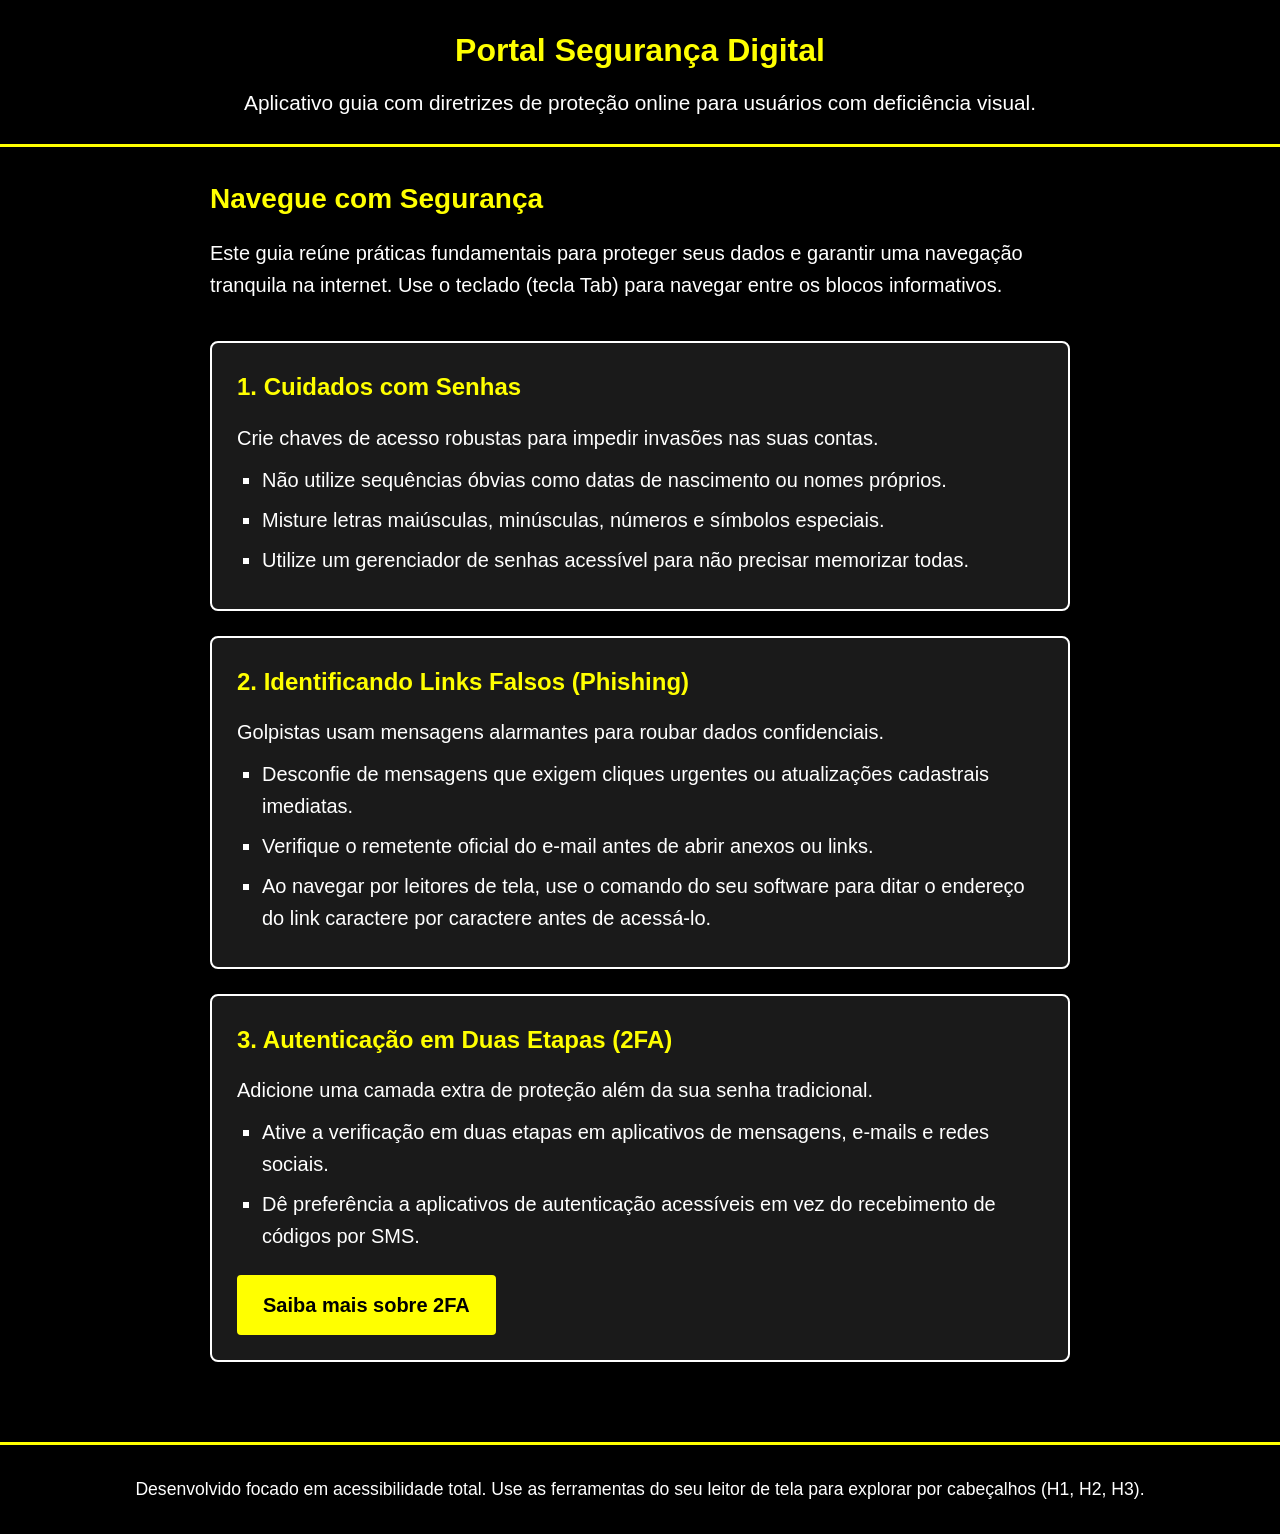
<file: app_acessivel (6).html>
<!DOCTYPE html>
<html lang="pt-BR">
<head>
    <meta charset="UTF-8">
    <meta name="viewport" content="width=device-width, initial-scale=1.0">
    <title>Guia de Segurança Digital Acessível</title>
    <style>
        /* Reset e Variáveis de Alto Contraste */
        * {
            box-sizing: border-box;
            margin: 0;
            padding: 0;
        }
        :root {
            --bg-color: #000000;
            --text-color: #FFFFFF;
            --accent-color: #FFFF00; /* Amarelo de alto contraste */
            --focus-color: #00FFFF;  /* Ciano para foco do teclado */
            --card-bg: #1A1A1A;
        }

        body {
            background-color: var(--bg-color);
            color: var(--text-color);
            font-family: Arial, sans-serif;
            font-size: 1.25rem; /* Fonte maior para melhor legibilidade */
            line-height: 1.6;
        }

        /* Link de Salto (Skip Link) para Teclado */
        .skip-link {
            position: absolute;
            top: -1000px;
            left: -1000px;
            background: var(--accent-color);
            color: var(--bg-color);
            padding: 15px;
            font-weight: bold;
            text-decoration: none;
            z-index: 100;
        }
        .skip-link:focus {
            top: 0;
            left: 0;
            outline: 4px solid var(--focus-color);
        }

        /* Cabeçalho */
        header {
            border-bottom: 3px solid var(--accent-color);
            padding: 25px 20px;
            text-align: center;
        }
        header h1 {
            font-size: 2rem;
            color: var(--accent-color);
        }
        header p {
            margin-top: 10px;
            font-size: 1.3rem;
        }

        /* Conteúdo Principal */
        main {
            max-width: 900px;
            margin: 0 auto;
            padding: 30px 20px;
        }

        /* Estilização das Dicas */
        .intro-sec {
            margin-bottom: 40px;
        }
        .intro-sec h2 {
            font-size: 1.75rem;
            color: var(--accent-color);
            margin-bottom: 15px;
        }

        .dicas-container {
            display: flex;
            flex-direction: column;
            gap: 25px;
        }

        .dica-card {
            background-color: var(--card-bg);
            border: 2px solid var(--text-color);
            border-radius: 8px;
            padding: 25px;
        }
        .dica-card h3 {
            font-size: 1.5rem;
            color: var(--accent-color);
            margin-bottom: 15px;
            display: flex;
            align-items: center;
            gap: 10px;
        }
        .dica-card ul {
            list-style-type: square;
            margin-left: 25px;
            margin-top: 10px;
        }
        .dica-card li {
            margin-bottom: 8px;
        }

        /* Links e Botões Interativos */
        .btn-link {
            display: inline-block;
            margin-top: 15px;
            color: var(--bg-color);
            background-color: var(--accent-color);
            padding: 12px 24px;
            text-decoration: none;
            font-weight: bold;
            border-radius: 4px;
            border: 2px solid var(--accent-color);
        }

        /* Estilos Globais de Foco (Essencial para navegação por teclado/leitores) */
        *:focus {
            outline: 4px solid var(--focus-color) !important;
            outline-offset: 4px;
        }

        .btn-link:hover {
            background-color: var(--bg-color);
            color: var(--accent-color);
        }

        /* Rodapé */
        footer {
            text-align: center;
            padding: 30px 20px;
            border-top: 3px solid var(--accent-color);
            margin-top: 50px;
            font-size: 1.1rem;
        }
    </style>
</head>
<body>

    <!-- Link de salto para leitores de tela e usuários de teclado pularem o topo se desejarem -->
    <a class="skip-link" href="#conteudo-principal">Ir para o conteúdo principal</a>

    <header role="banner">
        <h1>Portal Segurança Digital</h1>
        <p>Aplicativo guia com diretrizes de proteção online para usuários com deficiência visual.</p>
    </header>

    <main id="conteudo-principal" role="main" aria-label="Conteúdo Principal - Dicas de Segurança">
        
        <section class="intro-sec" aria-labelledby="titulo-intro">
            <h2 id="titulo-intro">Navegue com Segurança</h2>
            <p>Este guia reúne práticas fundamentais para proteger seus dados e garantir uma navegação tranquila na internet. Use o teclado (tecla Tab) para navegar entre os blocos informativos.</p>
        </section>

        <div class="dicas-container">
            
            <!-- Dica 1 -->
            <article class="dica-card" aria-labelledby="dica1-titulo">
                <h3 id="dica1-titulo">1. Cuidados com Senhas</h3>
                <p>Crie chaves de acesso robustas para impedir invasões nas suas contas.</p>
                <ul>
                    <li>Não utilize sequências óbvias como datas de nascimento ou nomes próprios.</li>
                    <li>Misture letras maiúsculas, minúsculas, números e símbolos especiais.</li>
                    <li>Utilize um gerenciador de senhas acessível para não precisar memorizar todas.</li>
                </ul>
            </article>

            <!-- Dica 2 -->
            <article class="dica-card" aria-labelledby="dica2-titulo">
                <h3 id="dica2-titulo">2. Identificando Links Falsos (Phishing)</h3>
                <p>Golpistas usam mensagens alarmantes para roubar dados confidenciais.</p>
                <ul>
                    <li>Desconfie de mensagens que exigem cliques urgentes ou atualizações cadastrais imediatas.</li>
                    <li>Verifique o remetente oficial do e-mail antes de abrir anexos ou links.</li>
                    <li>Ao navegar por leitores de tela, use o comando do seu software para ditar o endereço do link caractere por caractere antes de acessá-lo.</li>
                </ul>
            </article>

            <!-- Dica 3 -->
            <article class="dica-card" aria-labelledby="dica3-titulo">
                <h3 id="dica3-titulo">3. Autenticação em Duas Etapas (2FA)</h3>
                <p>Adicione uma camada extra de proteção além da sua senha tradicional.</p>
                <ul>
                    <li>Ative a verificação em duas etapas em aplicativos de mensagens, e-mails e redes sociais.</li>
                    <li>Dê preferência a aplicativos de autenticação acessíveis em vez do recebimento de códigos por SMS.</li>
                </ul>
                <a href="https://link-util-seguranca.example.com" class="btn-link" aria-label="Saiba mais sobre autenticação em duas etapas no site oficial">Saiba mais sobre 2FA</a>
            </article>

        </div>

    </main>

    <footer role="contentinfo">
        <p>Desenvolvido focado em acessibilidade total. Use as ferramentas do seu leitor de tela para explorar por cabeçalhos (H1, H2, H3).</p>
    </footer>

</body>
</html>
</file>
